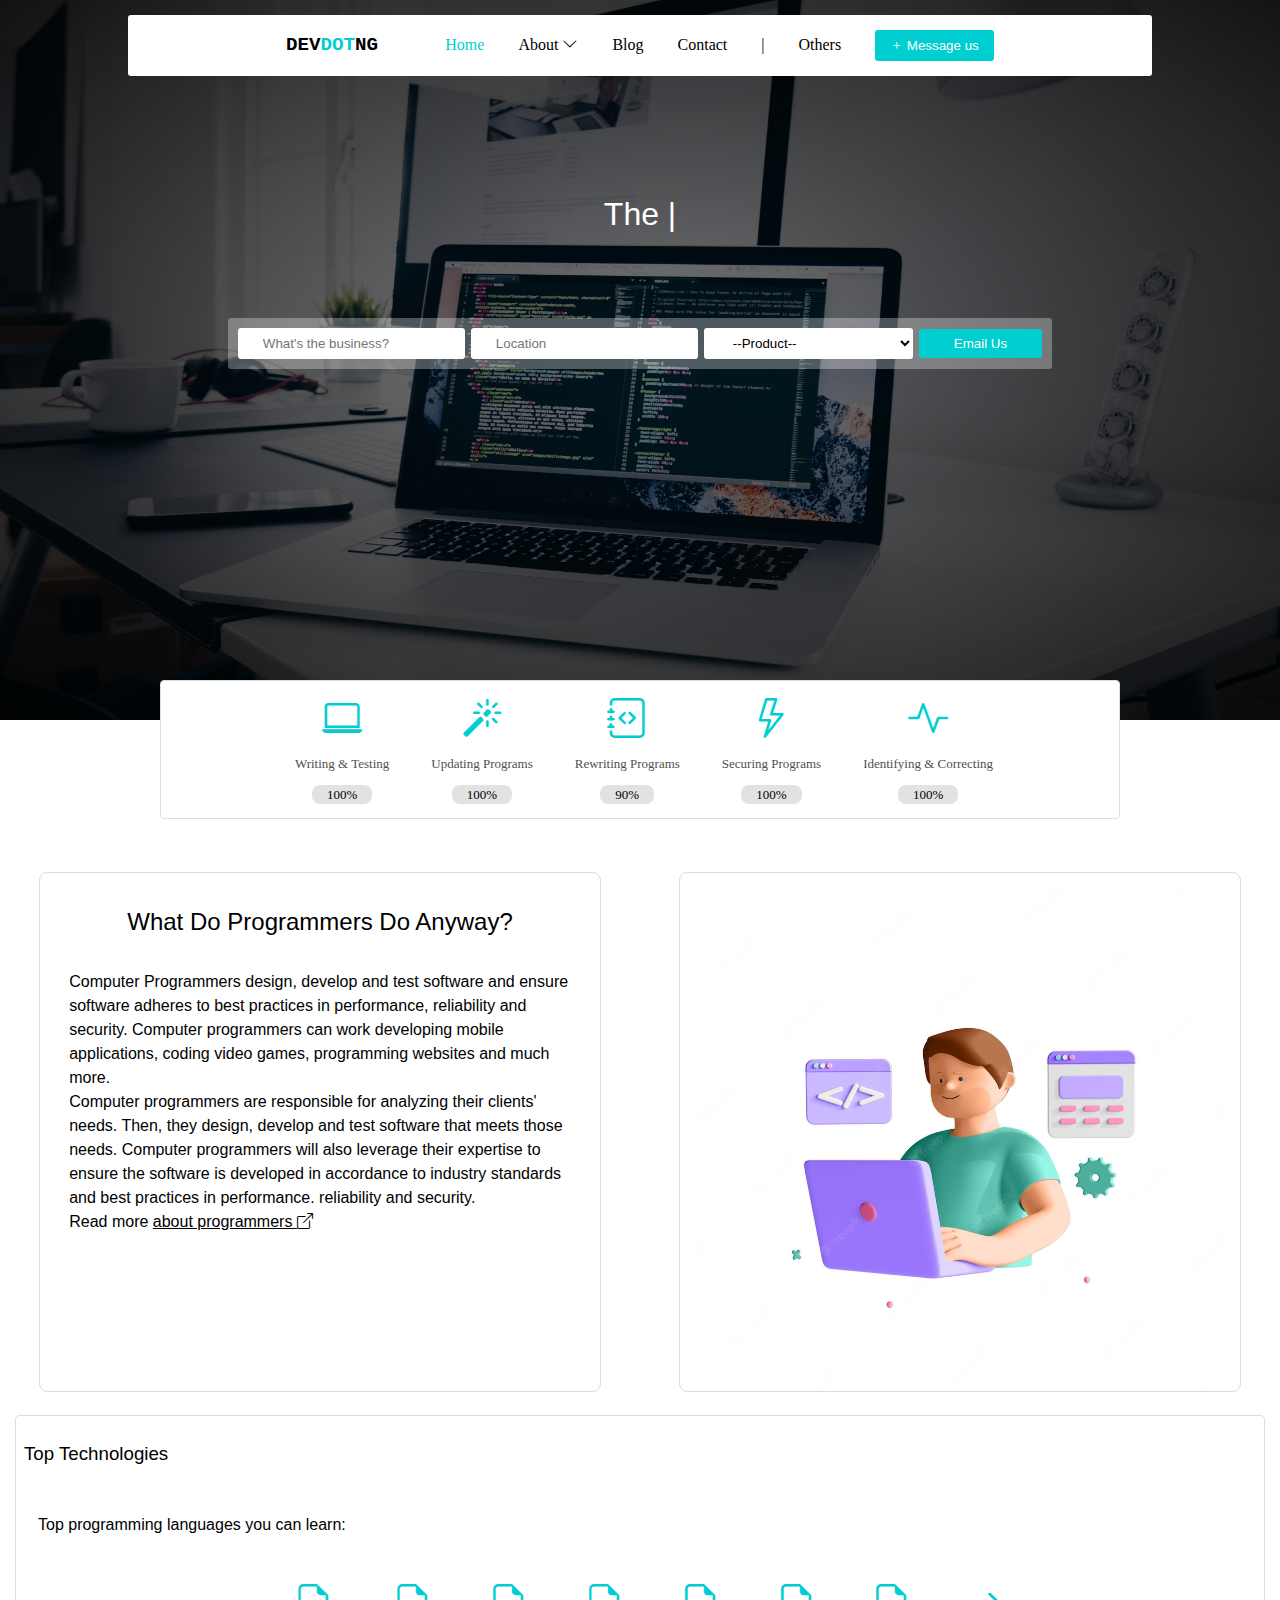
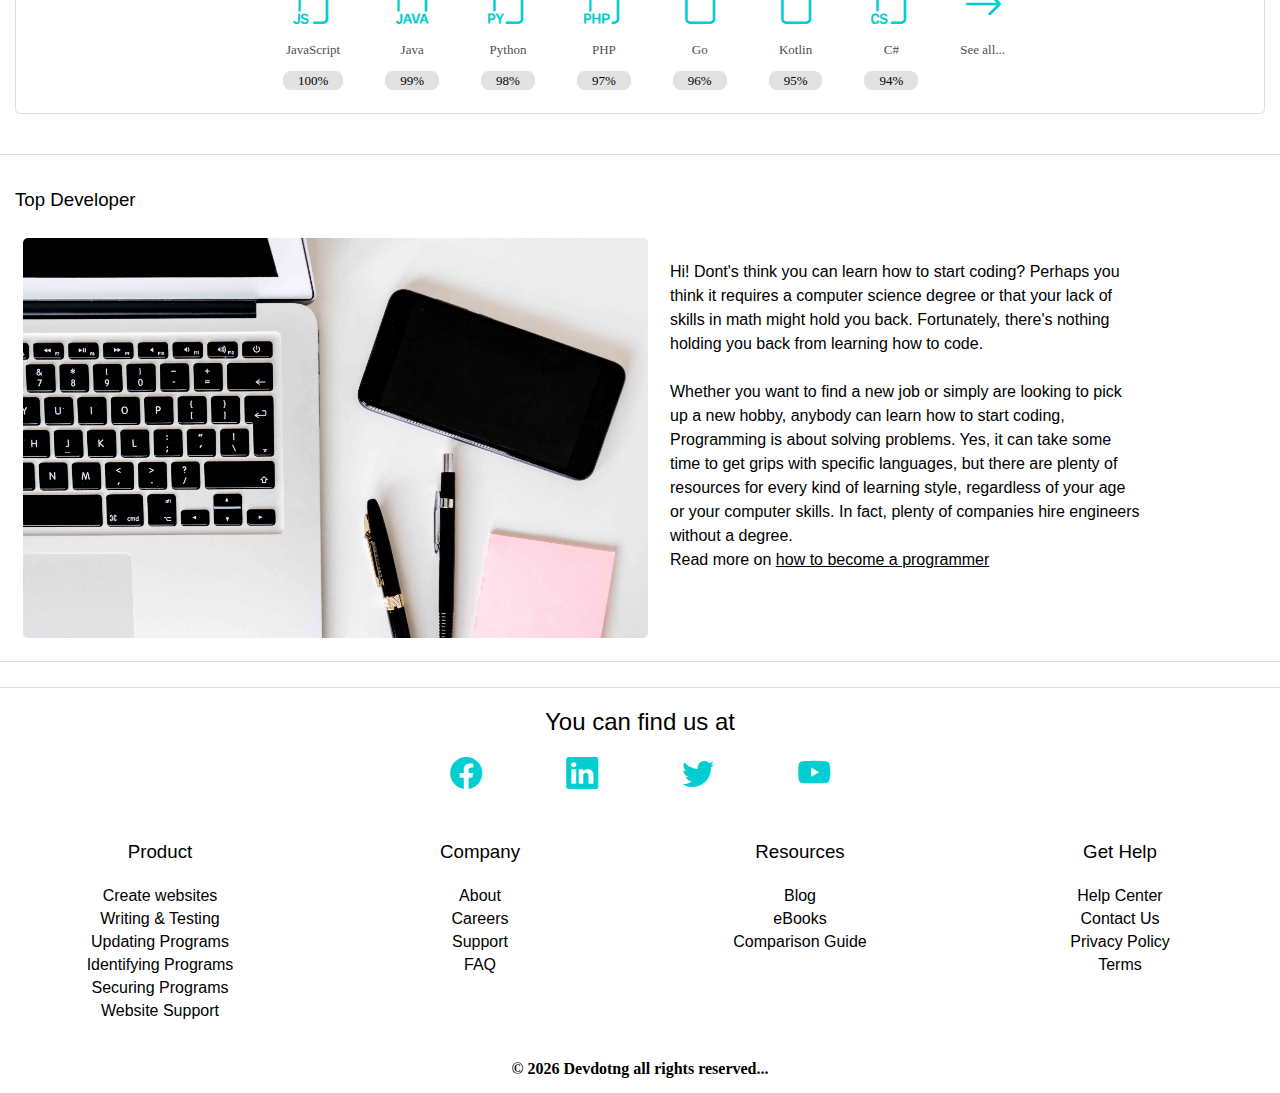
<file: index.html>
<!DOCTYPE html>
<html lang="en">
<head>
    <meta charset='utf-8'>
    <meta http-equiv='X-UA-Compatible' content='IE=edge'>
    <title>Devdotng | Home</title>
    <meta name='viewport' content='width=device-width, initial-scale=1'>
    <meta name="keywords" content="devdotng, nigera, ng, programmer, programing, developer, coding, website, app, building, Gboko, Benue, Nigerian, software, internet"/>
    <meta name="description" content="Devdotng, A Nigerian software developers team. 'The IT World' We build softwares and help organizations/individuals have solid knowledge on tech."/>
    <link rel='stylesheet' type='text/css' href='./theme/bootstrap-icon/bootstrap-icons.css'>
    <link rel='stylesheet' type='text/css' media='screen' href='./theme/css/layout.css'>
    <link rel="icon" type="image/jpg" href="./imgs/3d-pro-with-lap.jpg"/>
</head>
<body>
    
    <header class="home">
        <div class="cover"></div>
        <nav class="top-nav" id="top_nav">
            <ul>
                <li class="top-links top-name">
                    <svg height="15" width="120">
                        <text x="0" y="15" fill="#000000" font-weight="bold">
                            DEV<tspan fill="#00CED1">DOT</tspan>NG
                        </text>
                    </svg>
                </li>
                <li class="top-links home-link"><a href="./">Home</a></li>
                <li class="top-links hide-me-on-mobile drop-down">
                    <a href="./about.html" onclick="return false">
                        About <i class="bi bi-chevron-down"></i>
                    </a>
                    <span class="drop-down-content">
                        <a href="./about.html">About Us</a>
                        <a href="./about.html">About development</a>
                        <a href="./unavailable.html">About service</a>
                    </span> 
                </li>
                <li class="top-links"><a href="./blog.html">Blog</a></li>
                <li class="top-links hide-me-on-mobile"><a href="./contact.html">Contact</a></li>
                <li class="top-links">|</li>
                <li class="top-links"><a href="./others.html">Others</a></li>
                <li class="top-links msg-us"><button onclick="alert(`Sorry sevice unavailable.`);"> <i class="bi bi-plus"></i> Message us</button></li>
            </ul>
        </nav>

        <div class="tip">
            <h1><span id="document_heading"></span><span id="caret" class="dynamic_caret">|</span></h1>
            <p id="tiping_text">We are ready, for support.</p>
        </div>

        <div class="quick-contact">
            <form method="post" action="./" onsubmit="emailUs(); return false;">
                <input type="text" placeholder="What's the business?"/>
                <input type="text" placeholder="Location"/>
                <select name="categoriy">
                    <option>--Product--</option>
                    <option value="Writing & Testing">Writing & Testing</option>
                    <option value="Updating Programs">Updating Programs</option>
                    <option value="Rewriting Programs">Rewriting Programs</option>
                    <option value="Securing Programs">Securing Programs</option>
                    <option value="Identifying & Correcting">Identifying & Correcting</option>
                    <option value="Website Support">Website Support</option>
                    <option value="learn to code">Learn to code</option>
                    <option value="Others">Others</option>
                </select>
                <input type="submit" value="Email Us">
            </form>
        </div>

        
    </header>
    
    <main class="main-content">

        <div class="progress">
    
            <div class="box">
                <div>
                    <i class="bi bi-laptop"></i>
                </div>
                <p>Writing & Testing</p>
                <div> <span class="iden">100%</span></div>
            </div>
    
            <div class="box">
                <div>
                    <i class="bi bi-magic"></i>
                </div>
                <p>Updating Programs</p>
                <div> <span class="iden">100%</span></div>
            </div>

            <div class="box">
                <div>
                    <i class="bi bi-journal-code"></i>
                </div>
                <p>Rewriting Programs</p>
                <div> <span class="iden">90%</span></div>
            </div>

            <div class="box">
                <div>
                    <i class="bi bi-lightning"></i>
                </div>
                <p>Securing Programs</p>
                <div> <span class="iden">100%</span></div>
            </div>

            <div class="box">
                <div>
                    <i class="bi bi-activity"></i>
                </div>
                <p>Identifying & Correcting</p>
                <div> <span class="iden">100%</span></div>
            </div>
    
        </div>
        
        <br><br><br><br><br><br><br><br>

        <div class="simple-section">
            <div class="left">
                <div class="box">
                    <h2>What Do Programmers Do Anyway?</h2>
                    <p style="text-align: left;" class="how-we-work">
                        Computer Programmers design, develop and test software and
                        ensure software adheres to best practices in performance,
                        reliability and security. Computer programmers can work developing
                        mobile applications, coding video games, programming websites and much more.
                        <br>
                        Computer programmers are responsible for analyzing their clients' needs.
                        Then, they design, develop and test software that meets those needs.
                        Computer programmers will also leverage their expertise to ensure the software
                        is developed in accordance to industry standards and best practices in
                        performance. reliability and security.

                        <br>
                        Read more
                        <a href="./about.html" style="text-decoration: underline;">
                            about programmers 
                            <i class="bi bi-box-arrow-up-right"></i>
                        </a>
                        <br>
                        
                    </p>
                </div>
            </div>
            <div class="right">
                <div class="box">
                    <img src="./imgs/3d-pro-with-lap.jpg" alt="Programmer's image" width="200" height="200"/>
                </div>
            </div>
        </div>

    </main>

    <section class="block-section">
        <div class="block-box">
            <div>
                <h3>Top Technologies</h3>
                <p class="paragraph" style="width:100% !important;">
                    Top programming languages you can learn:
                </p>
            </div>

            <div class="progress_area">
                
                <div class="box">
                    <div>
                        <i class="bi bi-filetype-js"></i>
                    </div>
                    <p>JavaScript</p>
                    <div> <span class="iden">100%</span></div>
                </div>

                <div class="box">
                    <div>
                        <i class="bi bi-filetype-java"></i>
                    </div>
                    <p>Java</p>
                    <div> <span class="iden">99%</span></div>
                </div>
        
                <div class="box">
                    <div>
                        <i class="bi bi-filetype-py"></i>
                    </div>
                    <p>Python</p>
                    <div> <span class="iden">98%</span></div>
                </div>

                <div class="box">
                    <div>
                        <i class="bi bi-filetype-php"></i>
                    </div>
                    <p>PHP</p>
                    <div> <span class="iden">97%</span></div>
                </div>
    
                <div class="box">
                    <div>
                        <i class="bi bi-file-earmark"></i>
                    </div>
                    <p>Go</p>
                    <div> <span class="iden">96%</span></div>
                </div>
    
                <div class="box">
                    <div>
                        <i class="bi bi-file-earmark"></i>
                    </div>
                    <p>Kotlin</p>
                    <div> <span class="iden">95%</span></div>
                </div>

                <div class="box">
                    <div>
                        <i class="bi bi-filetype-cs"></i>
                    </div>
                    <p>C#</p>
                    <div> <span class="iden">94%</span></div>
                </div>

                <div class="box">
                    <a href="./unavailable.html">
                        <div>
                            <i class="bi bi-arrow-right"></i>
                        </div>
                        <p>See all...</p>
                        <br>
                    </a>
                </div>
        
            </div>

        </div>
    </section>
    
    <section class="full-block-section">
        <h3>Top Developer</h3>

        <div class="images-block">

            <div class="images-box">
                <img src="./imgs/lap.jpg" alt="image" width="300" height="200"/>
            </div>

            <p class="paragraph">
                Hi! Dont's think you can learn how to start coding?
                Perhaps you think it requires a  computer science degree or that your lack
                of skills in math might hold you back. Fortunately, there's nothing holding you back
                from learning how to code.
                <br>
                <br>
                Whether you want to find a new job or simply are looking to pick up a new hobby,
                anybody can learn how to start coding,
                <br>
                Programming is about solving problems. Yes, it can take some time to
                get grips with specific languages, but there are plenty of resources for every
                kind of learning style, regardless of your age or your computer skills.
                In fact, plenty of companies hire engineers without a degree.<br>
                Read more on 
                <a href="./about.html" style="text-decoration:underline;">how to become a programmer</a>
            </p>
        </div>

    </section>

    <footer class="document-footer">
        <div class="social-links">
            <h2>You can find us at</h2>
            <div>
                <a href="https://www.facebook.com/devdotng" title="facebook"><i class="bi bi-facebook"></i></a>
                <a href="https://www.linkedin.com/in/devdotng" title="linkedin"><i class="bi bi-linkedin"></i></a>
                <a href="https://www.twitter.com/devdotng" title="twitter"><i class="bi bi-twitter"></i></a>
                <a href="https://www.youtube.com/devdotng" title="youtube"><i class="bi bi-youtube"></i></a>
            </div>
        </div>

        <div class="links-section">

            <div class="footer-links">
                <ul>
                    <li><h3>Product</h3></li>
                    <li><a href="./unavailable.html">Create websites</a></li>
                    <li><a href="./unavailable.html">Writing & Testing</a></li>
                    <li><a href="./unavailable.html">Updating Programs</a></li>
                    <li><a href="./unavailable.html">Identifying Programs</a></li>
                    <li><a href="./unavailable.html">Securing Programs</a></li>
                    <li><a href="./unavailable.html">Website Support</a></li>
                </ul>
            </div>
            <div class="footer-links">
                <ul>
                    <li><h3>Company</h3></li>
                    <li><a href="./about.html">About</a></li>
                    <li><a href="./unavailable.html">Careers</a></li>
                    <li><a href="./help.html">Support</a></li>
                    <li><a href="./unavailable.html">FAQ</a></li>
                </ul>
            </div>
            <div class="footer-links">
                <ul>
                    <li><h3>Resources</h3></li>
                    <li><a href="./blog.html">Blog</a></li>
                    <li><a href="./unavailable.html">eBooks</a></li>
                    <li><a href="./unavailable.html">Comparison Guide</a></li>
                </ul>
            </div>
            <div class="footer-links">
                <ul>
                    <li><h3>Get Help</h3></li>
                    <li><a href="./help.html">Help Center</a></li>
                    <li><a href="./contact.html">Contact Us</a></li>
                    <li><a href="./unavailable.html">Privacy Policy</a></li>
                    <li><a href="./unavailable.html">Terms</a></li>
                </ul>
            </div>
        </div>

        <div class="copyright">
            <b> &copy; <span id="copyright_date"></span> Devdotng all rights reserved...</b>
        </div>
    </footer>

    <script>
        function copyright() {
            let copyright_date_element = document.getElementById("copyright_date");
            let current_year = new Date().getFullYear();
            copyright_date_element.innerText = current_year;
        }
        copyright();
    </script>
    <script src='./theme/js/main.js'></script>
</body>
</html>
</file>
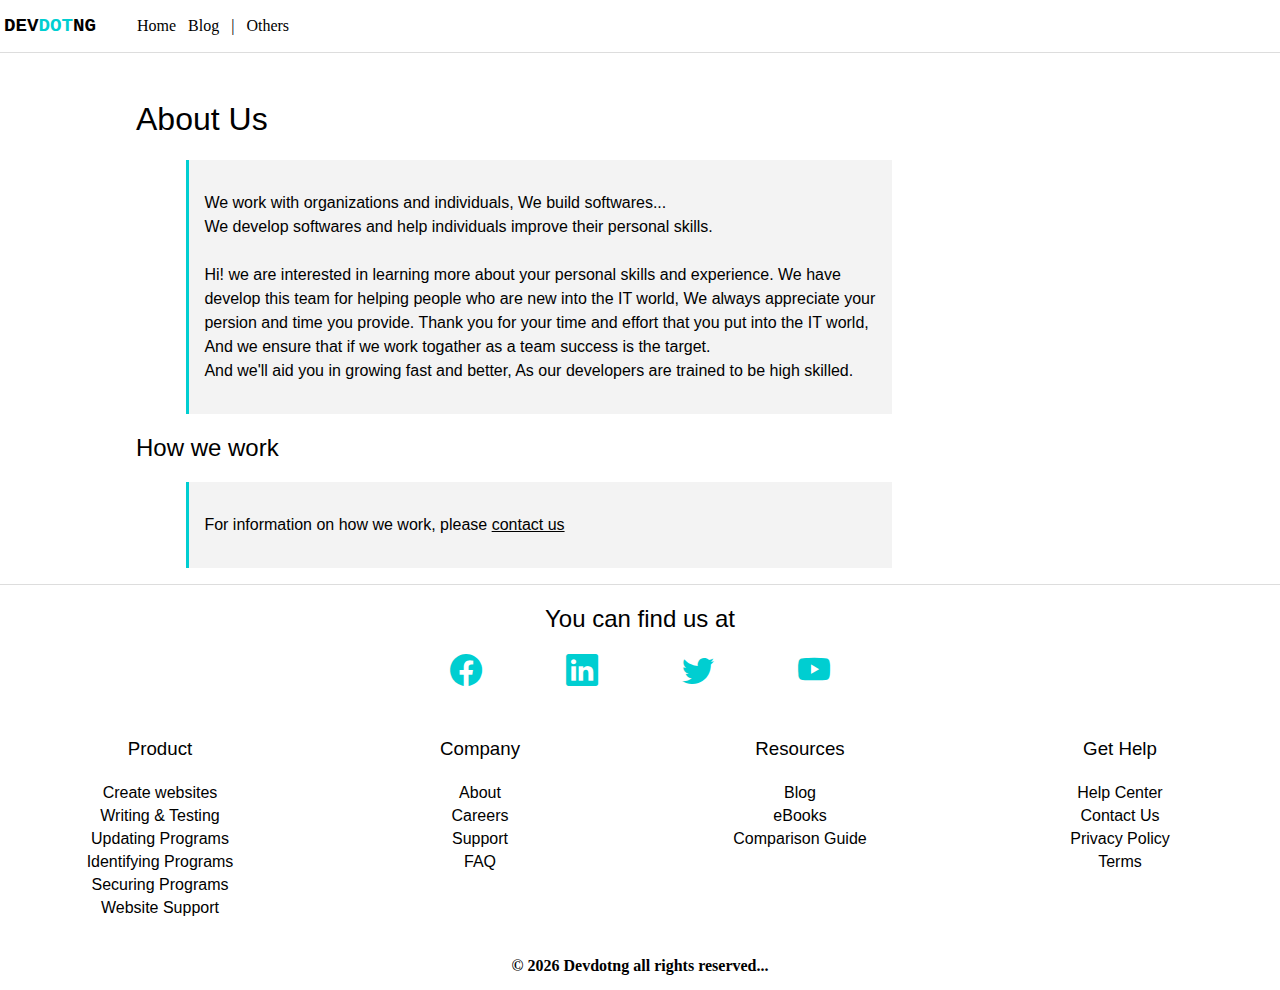
<file: about.html>
<!DOCTYPE html>
<html lang="en">
<head>
    <meta charset='utf-8'>
    <meta http-equiv='X-UA-Compatible' content='IE=edge'>
    <title>Devdotng | About Us</title>
    <meta name='viewport' content='width=device-width, initial-scale=1'>
    <meta name="keywords" content="Devdotng, work, website, nigerian, nigeria, programmer, coding"/>
    <meta name="description" content="Devdotng is a developers team founded by Moses Henen and is located in Gboko Benue State Nigeria"/>
    <link rel='stylesheet' type='text/css' href='./theme/bootstrap-icon/bootstrap-icons.css'>
    <link rel='stylesheet' type='text/css' media='screen' href='./theme/css/layout.css'>
    <link rel="icon" type="image/jpg" href="./imgs/3d-pro-with-lap.jpg"/>
</head>
<body>
    
    <header class="ex-home">
        <nav class="ex-top-nav" id="top_nav">
            <ul>
                <li class="top-links top-name">
                    <svg height="15" width="120">
                        <text x="0" y="15" fill="#000000" font-weight="bold">
                            DEV<tspan fill="#00CED1">DOT</tspan>NG
                        </text>
                    </svg>
                </li>
                <li class="top-links home-link"><a href="./">Home</a></li>
                <li class="top-links"><a href="blog.html">Blog</a></li>
                <li class="top-links">|</li>
                <li class="top-links"><a href="others.html">Others</a></li>
            </ul>
        </nav>
    </header>
    
    <main class="main-content half-block-on-large-screen" style="padding:8px;">
        <br><br><br><br>
        <h1>About Us</h1>
        <div class="block-section text-container">
            <p class="big-text">
                We work with organizations and individuals,
                We build softwares...<br>
                We develop softwares and help individuals
                improve their personal skills.<br>
                <br>
                Hi! we are interested
                in learning more about your personal skills and experience.
                We have develop this team for helping people who are new into the IT world,
                We always appreciate your
                persion and time you provide. Thank you for your time and effort
                that you put into the IT world,
                And we ensure that if we work togather as a team
                success is the target.<br>
                And we'll aid you in growing fast and better,
                As our developers are trained to be high skilled.
            </p>
        </div>
        <h2>How we work</h2>
        <div class="block-section text-container">
            <p class="big-text">
                For information on how we work, please 
                <a href="./contact.html" style="text-decoration:underline;">contact us</a>
            </p>
        </div>

    </main>

    <footer class="document-footer">
        <div class="social-links">
            <h2>You can find us at</h2>
            <div>
                <a href="https://www.facebook.com/devdotng" title="facebook"><i class="bi bi-facebook"></i></a>
                <a href="https://www.linkedin.com/in/devdotng" title="linkedin"><i class="bi bi-linkedin"></i></a>
                <a href="https://www.twitter.com/devdotng" title="twitter"><i class="bi bi-twitter"></i></a>
                <a href="https://www.youtube.com/devdotng" title="youtube"><i class="bi bi-youtube"></i></a>
            </div>
        </div>

        <div class="links-section">

            <div class="footer-links">
                <ul>
                    <li><h3>Product</h3></li>
                    <li><a href="./unavailable.html">Create websites</a></li>
                    <li><a href="./unavailable.html">Writing & Testing</a></li>
                    <li><a href="./unavailable.html">Updating Programs</a></li>
                    <li><a href="./unavailable.html">Identifying Programs</a></li>
                    <li><a href="./unavailable.html">Securing Programs</a></li>
                    <li><a href="./unavailable.html">Website Support</a></li>
                </ul>
            </div>
            <div class="footer-links">
                <ul>
                    <li><h3>Company</h3></li>
                    <li><a href="./about.html">About</a></li>
                    <li><a href="./unavailable.html">Careers</a></li>
                    <li><a href="./unavailable.html">Support</a></li>
                    <li><a href="./unavailable.html">FAQ</a></li>
                </ul>
            </div>
            <div class="footer-links">
                <ul>
                    <li><h3>Resources</h3></li>
                    <li><a href="./blog.html">Blog</a></li>
                    <li><a href="./unavailable.html">eBooks</a></li>
                    <li><a href="./unavailable.html">Comparison Guide</a></li>
                </ul>
            </div>
            <div class="footer-links">
                <ul>
                    <li><h3>Get Help</h3></li>
                    <li><a href="./help.html">Help Center</a></li>
                    <li><a href="./contact.html">Contact Us</a></li>
                    <li><a href="./unavailable.html">Privacy Policy</a></li>
                    <li><a href="./unavailable.html">Terms</a></li>
                </ul>
            </div>
        </div>

        <div class="copyright">
            <b> &copy; <span id="copyright_date"></span> Devdotng all rights reserved...</b>
        </div>
    </footer>

    <script>
        function copyright() {
            let copyright_date_element = document.getElementById("copyright_date");
            let current_year = new Date().getFullYear();
            copyright_date_element.innerText = current_year;
        }
        copyright();
    </script>
</body>
</html>
</file>
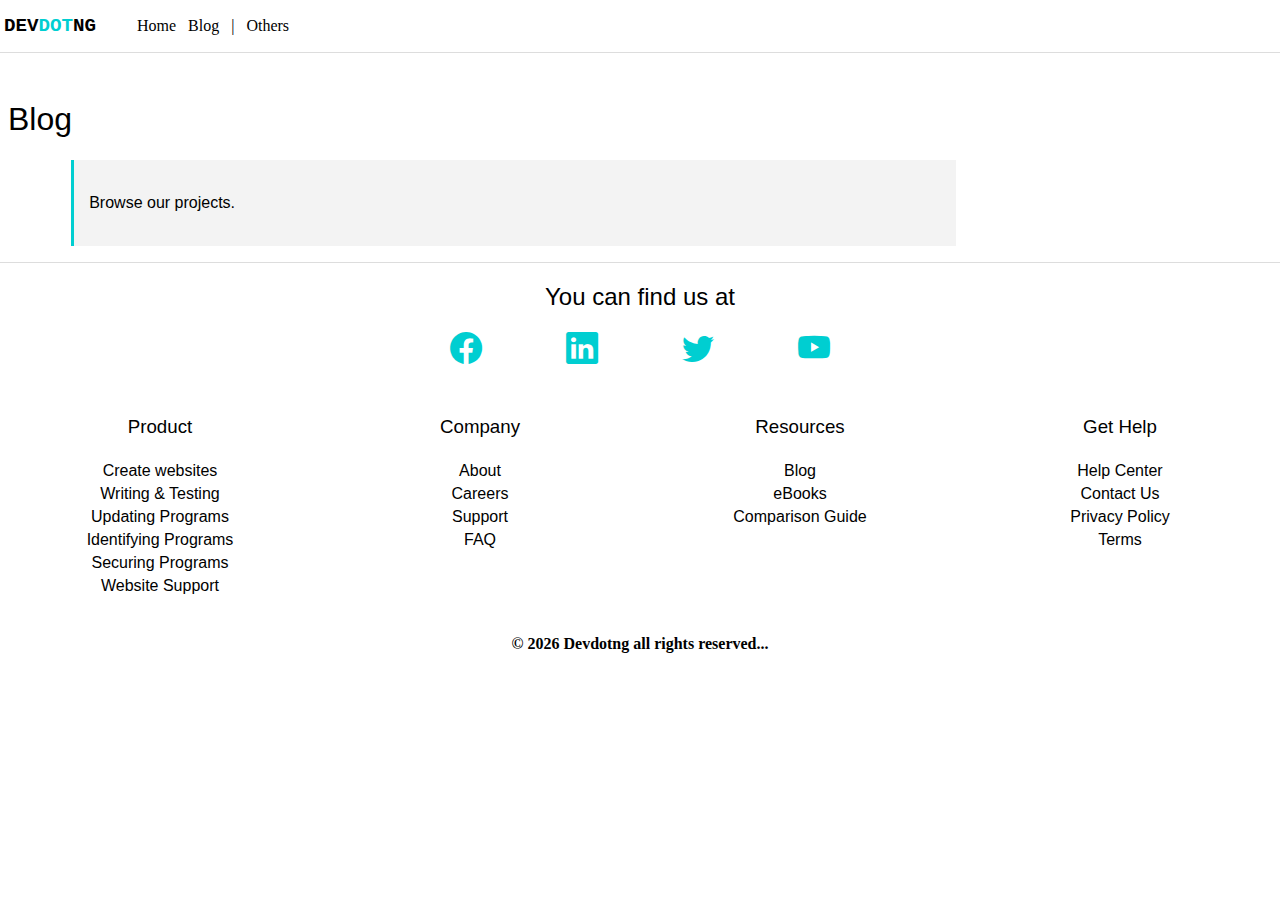
<file: blog.html>
<!DOCTYPE html>
<html lang="en">
<head>
    <meta charset='utf-8'>
    <meta http-equiv='X-UA-Compatible' content='IE=edge'>
    <title>Devdotng | Blog</title>
    <meta name='viewport' content='width=device-width, initial-scale=1'>
    <meta name="keywords" content="Devdotng, blog, content, work, website"/>
    <meta name="description" content="Browse devdotng blog to view our works, projects and more..."/>
    <link rel='stylesheet' type='text/css' href='./theme/bootstrap-icon/bootstrap-icons.css'>
    <link rel='stylesheet' type='text/css' media='screen' href='./theme/css/layout.css'>
    <link rel="icon" type="image/jpg" href="./imgs/3d-pro-with-lap.jpg"/>
</head>
<body>
    
    <header class="ex-home">
        <nav class="ex-top-nav" id="top_nav">
            <ul>
                <li class="top-links top-name">
                    <svg height="15" width="120">
                        <text x="0" y="15" fill="#000000" font-weight="bold">
                            DEV<tspan fill="#00CED1">DOT</tspan>NG
                        </text>
                    </svg>
                </li>
                <li class="top-links home-link"><a href="./">Home</a></li>
                <li class="top-links"><a href="blog.html">Blog</a></li>
                <li class="top-links">|</li>
                <li class="top-links"><a href="others.html">Others</a></li>
            </ul>
        </nav>
    </header>
    
    <main class="main-content" style="padding:8px;">
        <br><br><br><br>
        <h1>Blog</h1>
        <div class="block-section text-container">
            <p class="big-text">
                Browse our projects.
            </p>
        </div>
        <div class="gallery">

            <!--<div class="frame">
                <a href="./data/devdotng.png" title="View/Download Image" target="_blank">
                    <img src="./data/devdotng.png" alt="Image" width="300"/>
                </a>
                <p>
                    This websites
                </p>
            </div>-->

        </div>

    </main>

    <footer class="document-footer">
        <div class="social-links">
            <h2>You can find us at</h2>
            <div>
                <a href="https://www.facebook.com/devdotng" title="facebook"><i class="bi bi-facebook"></i></a>
                <a href="https://www.linkedin.com/in/devdotng" title="linkedin"><i class="bi bi-linkedin"></i></a>
                <a href="https://www.twitter.com/devdotng" title="twitter"><i class="bi bi-twitter"></i></a>
                <a href="https://www.youtube.com/devdotng" title="youtube"><i class="bi bi-youtube"></i></a>
            </div>
        </div>

        <div class="links-section">

            <div class="footer-links">
                <ul>
                    <li><h3>Product</h3></li>
                    <li><a href="./unavailable.html">Create websites</a></li>
                    <li><a href="./unavailable.html">Writing & Testing</a></li>
                    <li><a href="./unavailable.html">Updating Programs</a></li>
                    <li><a href="./unavailable.html">Identifying Programs</a></li>
                    <li><a href="./unavailable.html">Securing Programs</a></li>
                    <li><a href="./unavailable.html">Website Support</a></li>
                </ul>
            </div>
            <div class="footer-links">
                <ul>
                    <li><h3>Company</h3></li>
                    <li><a href="./about.html">About</a></li>
                    <li><a href="./unavailable.html">Careers</a></li>
                    <li><a href="./unavailable.html">Support</a></li>
                    <li><a href="./unavailable.html">FAQ</a></li>
                </ul>
            </div>
            <div class="footer-links">
                <ul>
                    <li><h3>Resources</h3></li>
                    <li><a href="./blog.html">Blog</a></li>
                    <li><a href="./unavailable.html">eBooks</a></li>
                    <li><a href="./unavailable.html">Comparison Guide</a></li>
                </ul>
            </div>
            <div class="footer-links">
                <ul>
                    <li><h3>Get Help</h3></li>
                    <li><a href="./help.html">Help Center</a></li>
                    <li><a href="./contact.html">Contact Us</a></li>
                    <li><a href="./unavailable.html">Privacy Policy</a></li>
                    <li><a href="./unavailable.html">Terms</a></li>
                </ul>
            </div>
        </div>

        <div class="copyright">
            <b> &copy; <span id="copyright_date"></span> Devdotng all rights reserved...</b>
        </div>
    </footer>

    <script>
        function copyright() {
            let copyright_date_element = document.getElementById("copyright_date");
            let current_year = new Date().getFullYear();
            copyright_date_element.innerText = current_year;
        }
        copyright();
    </script>
</body>
</html>
</file>
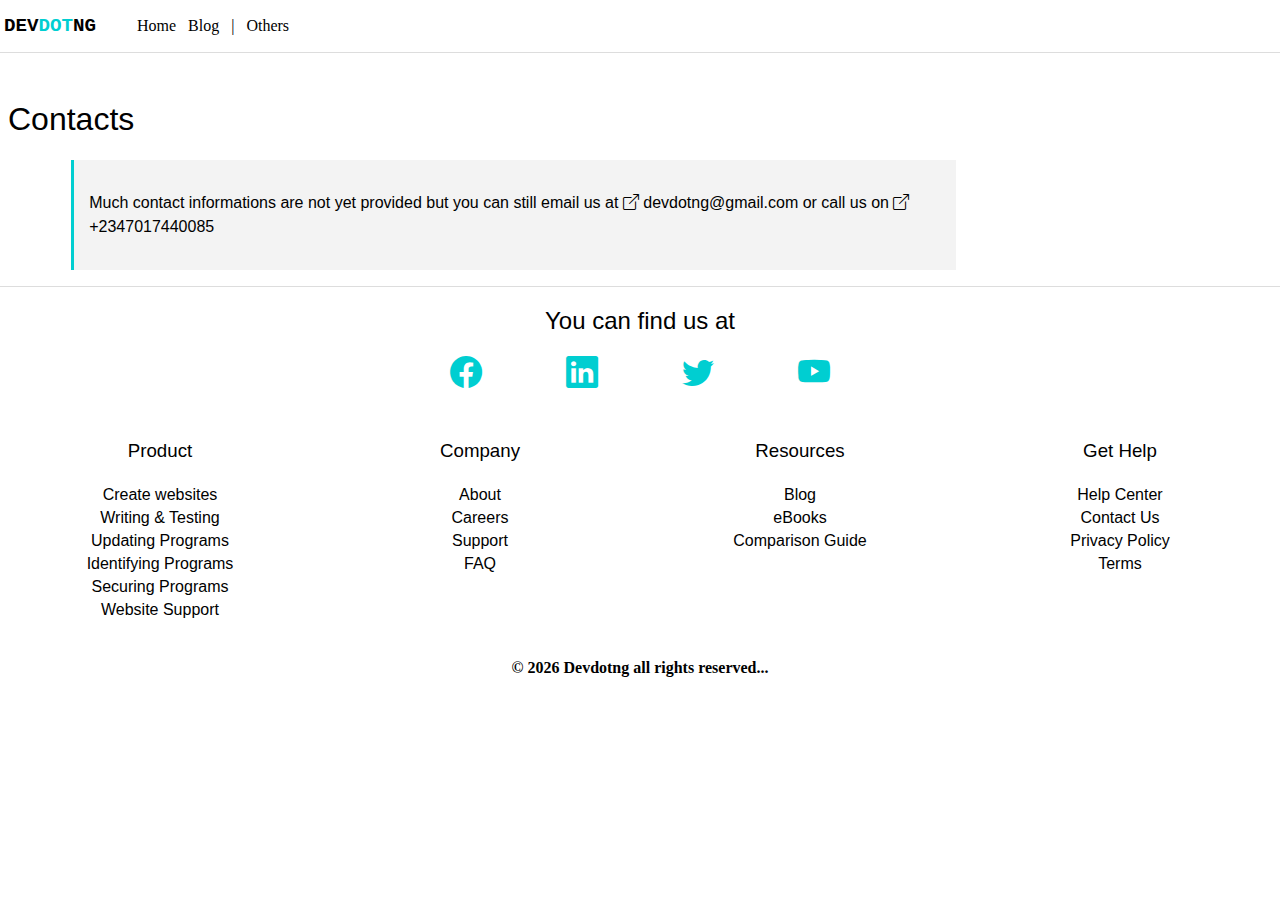
<file: contact.html>
<!DOCTYPE html>
<html lang="en">
<head>
    <meta charset='utf-8'>
    <meta http-equiv='X-UA-Compatible' content='IE=edge'>
    <title>Devdotng | Contact Us</title>
    <meta name='viewport' content='width=device-width, initial-scale=1'>
    <meta name="keywords" content="Devdotng, about, contact, work, website"/>
    <meta name="description" content="Contact devdotng developers."/>
    <link rel='stylesheet' type='text/css' href='./theme/bootstrap-icon/bootstrap-icons.css'>
    <link rel='stylesheet' type='text/css' media='screen' href='./theme/css/layout.css'>
    <link rel="icon" type="image/jpg" href="./imgs/3d-pro-with-lap.jpg"/>
</head>
<body>
    
    <header class="ex-home">
        <nav class="ex-top-nav" id="top_nav">
            <ul>
                <li class="top-links top-name">
                    <svg height="15" width="120">
                        <text x="0" y="15" fill="#000000" font-weight="bold">
                            DEV<tspan fill="#00CED1">DOT</tspan>NG
                        </text>
                    </svg>
                </li>
                <li class="top-links home-link"><a href="./">Home</a></li>
                <li class="top-links"><a href="blog.html">Blog</a></li>
                <li class="top-links">|</li>
                <li class="top-links"><a href="others.html">Others</a></li>
            </ul>
        </nav>
    </header>
    
    <main class="main-content" style="padding:8px;">
        <br><br><br><br>
        <h1>Contacts</h1>
        <div class="block-section text-container">
            <p class="big-text">
                Much contact informations are not yet provided but you can still
                email us at 
                <strong>
                    <i class="bi bi-box-arrow-up-right"></i>
                    <a href="mailto:devdotng@gmail.com">devdotng@gmail.com</a>
                </strong> 
                or call us on 
                <strong>
                    <i class="bi bi-box-arrow-up-right"></i>
                    <a href="tel:+2347017440085">
                        +2347017440085
                    </a>
                </strong> 
            </p>
        </div>

    </main>

    <footer class="document-footer">
        <div class="social-links">
            <h2>You can find us at</h2>
            <div>
                <a href="https://www.facebook.com/devdotng" title="facebook"><i class="bi bi-facebook"></i></a>
                <a href="https://www.linkedin.com/in/devdotng" title="linkedin"><i class="bi bi-linkedin"></i></a>
                <a href="https://www.twitter.com/devdotng" title="twitter"><i class="bi bi-twitter"></i></a>
                <a href="https://www.youtube.com/devdotng" title="youtube"><i class="bi bi-youtube"></i></a>
            </div>
        </div>

        <div class="links-section">

            <div class="footer-links">
                <ul>
                    <li><h3>Product</h3></li>
                    <li><a href="./unavailable.html">Create websites</a></li>
                    <li><a href="./unavailable.html">Writing & Testing</a></li>
                    <li><a href="./unavailable.html">Updating Programs</a></li>
                    <li><a href="./unavailable.html">Identifying Programs</a></li>
                    <li><a href="./unavailable.html">Securing Programs</a></li>
                    <li><a href="./unavailable.html">Website Support</a></li>
                </ul>
            </div>
            <div class="footer-links">
                <ul>
                    <li><h3>Company</h3></li>
                    <li><a href="./about.html">About</a></li>
                    <li><a href="./unavailable.html">Careers</a></li>
                    <li><a href="./unavailable.html">Support</a></li>
                    <li><a href="./unavailable.html">FAQ</a></li>
                </ul>
            </div>
            <div class="footer-links">
                <ul>
                    <li><h3>Resources</h3></li>
                    <li><a href="./blog.html">Blog</a></li>
                    <li><a href="./unavailable.html">eBooks</a></li>
                    <li><a href="./unavailable.html">Comparison Guide</a></li>
                </ul>
            </div>
            <div class="footer-links">
                <ul>
                    <li><h3>Get Help</h3></li>
                    <li><a href="./help.html">Help Center</a></li>
                    <li><a href="./contact.html">Contact Us</a></li>
                    <li><a href="./unavailable.html">Privacy Policy</a></li>
                    <li><a href="./unavailable.html">Terms</a></li>
                </ul>
            </div>
        </div>

        <div class="copyright">
            <b> &copy; <span id="copyright_date"></span> Devdotng all rights reserved...</b>
        </div>
    </footer>

    <script>
        function copyright() {
            let copyright_date_element = document.getElementById("copyright_date");
            let current_year = new Date().getFullYear();
            copyright_date_element.innerText = current_year;
        }
        copyright();
    </script>
</body>
</html>
</file>
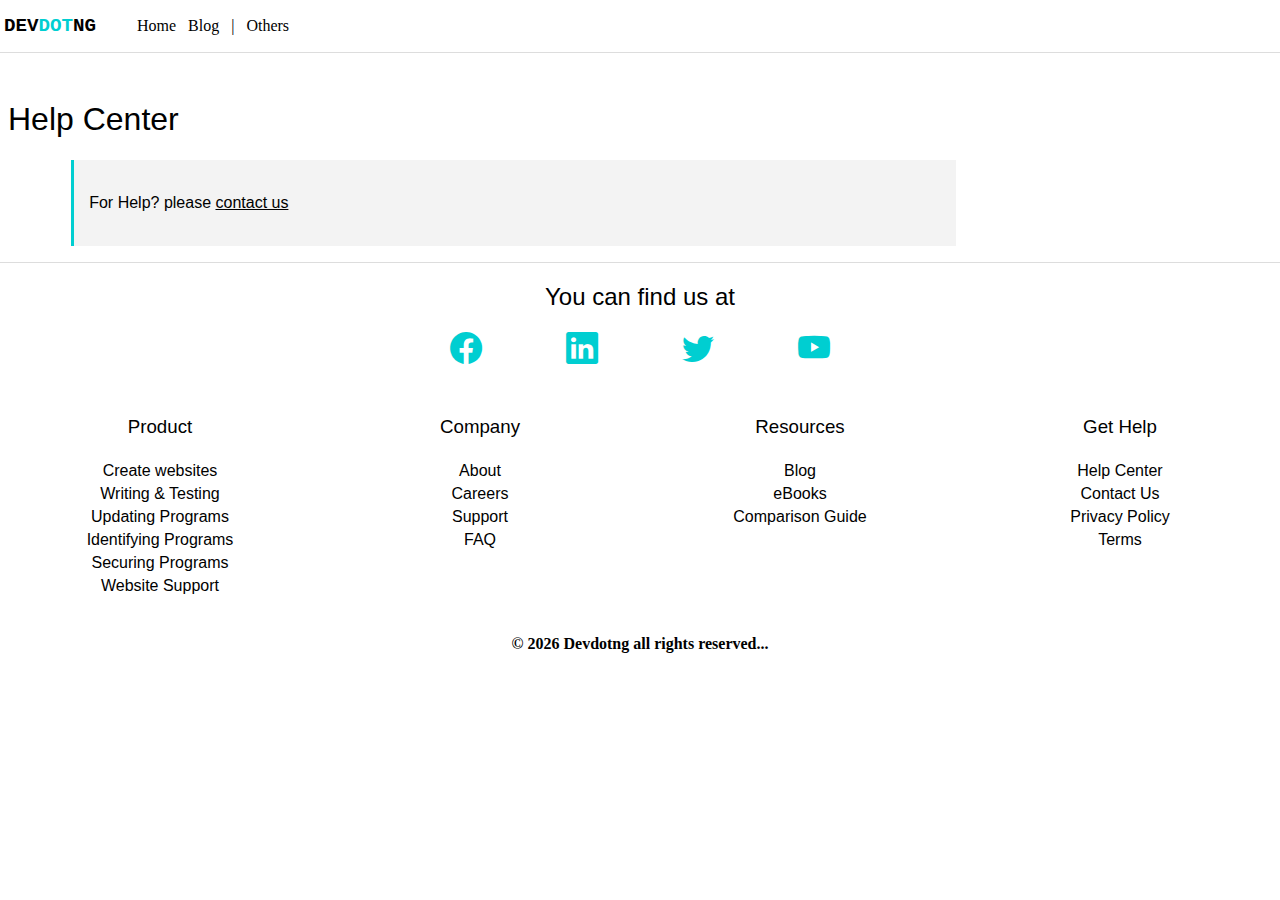
<file: help.html>
<!DOCTYPE html>
<html lang="en">
<head>
    <meta charset='utf-8'>
    <meta http-equiv='X-UA-Compatible' content='IE=edge'>
    <title>Devdotng | Help</title>
    <meta name='viewport' content='width=device-width, initial-scale=1'>
    <meta name="keywords" content="Devdotng, help, developer, programmer, work, website"/>
    <meta name="description" content="Need Help from Devdotng developers?"/>
    <link rel='stylesheet' type='text/css' href='./theme/bootstrap-icon/bootstrap-icons.css'>
    <link rel='stylesheet' type='text/css' media='screen' href='./theme/css/layout.css'>
    <link rel="icon" type="image/jpg" href="./imgs/3d-pro-with-lap.jpg"/>
</head>
<body>
    
    <header class="ex-home">
        <nav class="ex-top-nav" id="top_nav">
            <ul>
                <li class="top-links top-name">
                    <svg height="15" width="120">
                        <text x="0" y="15" fill="#000000" font-weight="bold">
                            DEV<tspan fill="#00CED1">DOT</tspan>NG
                        </text>
                    </svg>
                </li>
                <li class="top-links home-link"><a href="./">Home</a></li>
                <li class="top-links"><a href="blog.html">Blog</a></li>
                <li class="top-links">|</li>
                <li class="top-links"><a href="others.html">Others</a></li>
            </ul>
        </nav>
    </header>
    
    <main class="main-content" style="padding:8px;">
        <br><br><br><br>
        <h1>Help Center</h1>
        <div class="block-section text-container">
            <p class="big-text">
                For Help? please 
                <a href="./contact.html" style="text-decoration:underline;">contact us</a>
            </p>
        </div>

    </main>

    <footer class="document-footer">
        <div class="social-links">
            <h2>You can find us at</h2>
            <div>
                <a href="https://www.facebook.com/devdotng" title="facebook"><i class="bi bi-facebook"></i></a>
                <a href="https://www.linkedin.com/in/devdotng" title="linkedin"><i class="bi bi-linkedin"></i></a>
                <a href="https://www.twitter.com/devdotng" title="twitter"><i class="bi bi-twitter"></i></a>
                <a href="https://www.youtube.com/devdotng" title="youtube"><i class="bi bi-youtube"></i></a>
            </div>
        </div>

        <div class="links-section">

            <div class="footer-links">
                <ul>
                    <li><h3>Product</h3></li>
                    <li><a href="./unavailable.html">Create websites</a></li>
                    <li><a href="./unavailable.html">Writing & Testing</a></li>
                    <li><a href="./unavailable.html">Updating Programs</a></li>
                    <li><a href="./unavailable.html">Identifying Programs</a></li>
                    <li><a href="./unavailable.html">Securing Programs</a></li>
                    <li><a href="./unavailable.html">Website Support</a></li>
                </ul>
            </div>
            <div class="footer-links">
                <ul>
                    <li><h3>Company</h3></li>
                    <li><a href="./about.html">About</a></li>
                    <li><a href="./unavailable.html">Careers</a></li>
                    <li><a href="./unavailable.html">Support</a></li>
                    <li><a href="./unavailable.html">FAQ</a></li>
                </ul>
            </div>
            <div class="footer-links">
                <ul>
                    <li><h3>Resources</h3></li>
                    <li><a href="./blog.html">Blog</a></li>
                    <li><a href="./unavailable.html">eBooks</a></li>
                    <li><a href="./unavailable.html">Comparison Guide</a></li>
                </ul>
            </div>
            <div class="footer-links">
                <ul>
                    <li><h3>Get Help</h3></li>
                    <li><a href="./help.html">Help Center</a></li>
                    <li><a href="./contact.html">Contact Us</a></li>
                    <li><a href="./unavailable.html">Privacy Policy</a></li>
                    <li><a href="./unavailable.html">Terms</a></li>
                </ul>
            </div>
        </div>

        <div class="copyright">
            <b> &copy; <span id="copyright_date"></span> Devdotng all rights reserved...</b>
        </div>
    </footer>

    <script>
        function copyright() {
            let copyright_date_element = document.getElementById("copyright_date");
            let current_year = new Date().getFullYear();
            copyright_date_element.innerText = current_year;
        }
        copyright();
    </script>
</body>
</html>
</file>
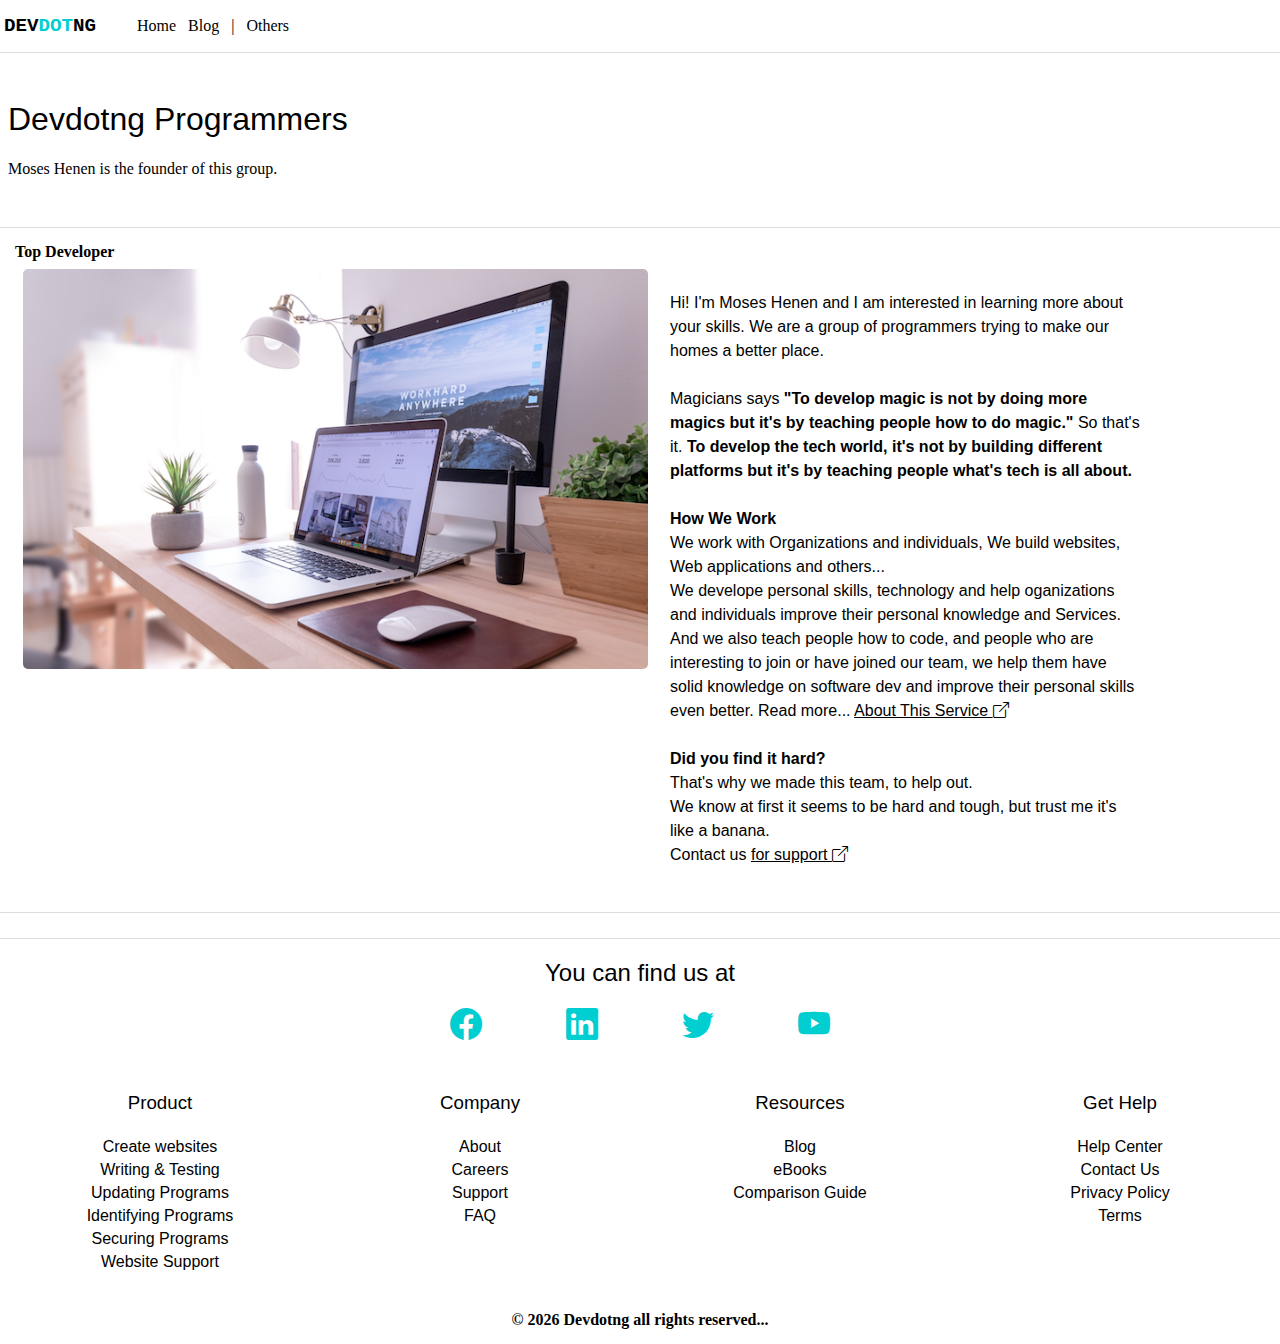
<file: others.html>
<!DOCTYPE html>
<html lang="en">
<head>
    <meta charset='utf-8'>
    <meta http-equiv='X-UA-Compatible' content='IE=edge'>
    <title>Devdotng | Programmers</title>
    <meta name='viewport' content='width=device-width, initial-scale=1'>
    <meta name="keywords" content="Devdotng, help, developer, programmer, work, website, it, net"/>
    <meta name="description" content="Read more about devdotng programmers"/>
    <link rel='stylesheet' type='text/css' href='./theme/bootstrap-icon/bootstrap-icons.css'>
    <link rel='stylesheet' type='text/css' media='screen' href='./theme/css/layout.css'>
    <link rel="icon" type="image/jpg" href="./imgs/3d-pro-with-lap.jpg"/>
</head>
<body>
    
    <header class="ex-home">
        <nav class="ex-top-nav" id="top_nav">
            <ul>
                <li class="top-links top-name">
                    <svg height="15" width="120">
                        <text x="0" y="15" fill="#000000" font-weight="bold">
                            DEV<tspan fill="#00CED1">DOT</tspan>NG
                        </text>
                    </svg>
                </li>
                <li class="top-links home-link"><a href="./">Home</a></li>
                <li class="top-links"><a href="blog.html">Blog</a></li>
                <li class="top-links">|</li>
                <li class="top-links"><a href="others.html">Others</a></li>
            </ul>
        </nav>
    </header>
    
    <main class="main-content" style="padding:8px;">
        <br><br><br><br>
        <h1>Devdotng Programmers</h1>
        <p>
            Moses Henen is the founder of this group.
        </p>
    </main>

    <section class="full-block-section">
        <strong>Top Developer</strong>

        <div class="images-block">

            <div class="images-box">
                <img src="./imgs/photo-1499951360447-b19be8fe80f5.png" alt="image" width="300" height="200"/>
            </div>

            <p class="paragraph">
                Hi! I'm Moses Henen and I am interested
                in learning more about your skills.
                We are a group of programmers trying to make our homes a
                better place.<br><br>
                Magicians says <b>"To develop magic is not by doing more magics 
                but it's by teaching people
                how to do magic."</b> So that's it. <strong>To develop the tech world, it's not by
                building different platforms but it's by teaching people what's tech is all about.</strong>
                <br><br>

                <b>How We Work</b><br>
                We work with Organizations and individuals,
                We build websites, Web applications and others...<br>
                We develope personal skills, technology and help oganizations and individuals
                improve their personal knowledge and Services.<br>
                And we also teach people how to code, and people who are interesting
                to join or have joined our team, we help them have solid knowledge on software dev
                and improve their personal skills even better. Read more... 
                <a href="./about.html" style="text-decoration: underline;">
                    About This Service 
                    <i class="bi bi-box-arrow-up-right"></i>
                </a>
                <br>
                <br>
                <b>Did you find it hard?</b><br>
                That's why we made this team, to help out.<br>
                We know at first it seems to be hard and tough, but trust me it's like a banana.<br>
                Contact us
                <a href="./contact.html" style="text-decoration: underline;">
                    for support 
                    <i class="bi bi-box-arrow-up-right"></i>
                </a>
            </p>
        </div>

    </section>

    <footer class="document-footer">
        <div class="social-links">
            <h2>You can find us at</h2>
            <div>
                <a href="https://www.facebook.com/devdotng" title="facebook"><i class="bi bi-facebook"></i></a>
                <a href="https://www.linkedin.com/in/devdotng" title="linkedin"><i class="bi bi-linkedin"></i></a>
                <a href="https://www.twitter.com/devdotng" title="twitter"><i class="bi bi-twitter"></i></a>
                <a href="https://www.youtube.com/devdotng" title="youtube"><i class="bi bi-youtube"></i></a>
            </div>
        </div>

        <div class="links-section">

            <div class="footer-links">
                <ul>
                    <li><h3>Product</h3></li>
                    <li><a href="./unavailable.html">Create websites</a></li>
                    <li><a href="./unavailable.html">Writing & Testing</a></li>
                    <li><a href="./unavailable.html">Updating Programs</a></li>
                    <li><a href="./unavailable.html">Identifying Programs</a></li>
                    <li><a href="./unavailable.html">Securing Programs</a></li>
                    <li><a href="./unavailable.html">Website Support</a></li>
                </ul>
            </div>
            <div class="footer-links">
                <ul>
                    <li><h3>Company</h3></li>
                    <li><a href="./about.html">About</a></li>
                    <li><a href="./unavailable.html">Careers</a></li>
                    <li><a href="./unavailable.html">Support</a></li>
                    <li><a href="./unavailable.html">FAQ</a></li>
                </ul>
            </div>
            <div class="footer-links">
                <ul>
                    <li><h3>Resources</h3></li>
                    <li><a href="./blog.html">Blog</a></li>
                    <li><a href="./unavailable.html">eBooks</a></li>
                    <li><a href="./unavailable.html">Comparison Guide</a></li>
                </ul>
            </div>
            <div class="footer-links">
                <ul>
                    <li><h3>Get Help</h3></li>
                    <li><a href="./help.html">Help Center</a></li>
                    <li><a href="./contact.html">Contact Us</a></li>
                    <li><a href="./unavailable.html">Privacy Policy</a></li>
                    <li><a href="./unavailable.html">Terms</a></li>
                </ul>
            </div>
        </div>

        <div class="copyright">
            <b> &copy; <span id="copyright_date"></span> Devdotng all rights reserved...</b>
        </div>
    </footer>

    <script>
        function copyright() {
            let copyright_date_element = document.getElementById("copyright_date");
            let current_year = new Date().getFullYear();
            copyright_date_element.innerText = current_year;
        }
        copyright();
    </script>
</body>
</html>
</file>
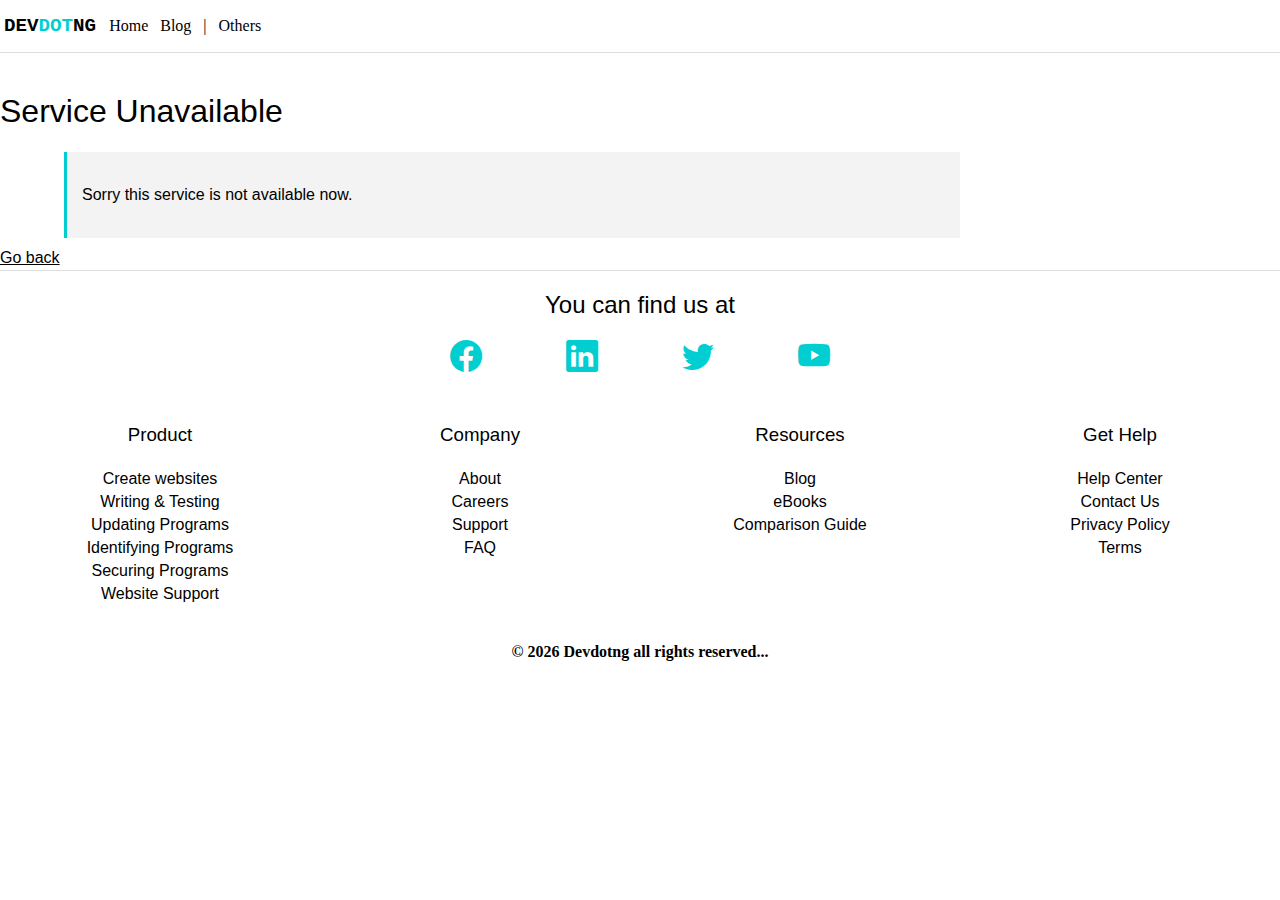
<file: unavailable.html>
<!DOCTYPE html>
<html lang="en">
<head>
    <meta charset='utf-8'>
    <meta http-equiv='X-UA-Compatible' content='IE=edge'>
    <title>Devdotng | Service unavailable</title>
    <meta name='viewport' content='width=device-width, initial-scale=1'>
    <meta name="robots" content="noindex, nofollow" />
    <link rel='stylesheet' type='text/css' href='./theme/bootstrap-icon/bootstrap-icons.css'>
    <link rel='stylesheet' type='text/css' media='screen' href='./theme/css/layout.css'>
</head>
<body>
    
    <header class="ex-home">
        <nav class="ex-top-nav" id="top_nav">
            <ul>
                <li class="top-links top-name">DEV<span class="dot">DOT</span>NG</li>
                <li class="top-links home-link"><a href="./">Home</a></li>
                <li class="top-links"><a href="blog.html">Blog</a></li>
                <li class="top-links">|</li>
                <li class="top-links"><a href="others.html">Others</a></li>
            </ul>
        </nav>
    </header>
    
    <main class="main-content">
        <br><br><br><br>
        <h1>Service Unavailable</h1>
        <div class="block-section text-container">
            <p class="big-text">
                Sorry this service is not available now.
            </p>
        </div>
        <a href="./" style="text-decoration:underline;" class="big-text">Go back</a>

    </main>

    <footer class="document-footer">
        <div class="social-links">
            <h2>You can find us at</h2>
            <div>
                <a href="https://www.facebook.com/devdotng" title="facebook"><i class="bi bi-facebook"></i></a>
                <a href="https://www.linkedin.com/in/devdotng" title="linkedin"><i class="bi bi-linkedin"></i></a>
                <a href="https://www.twitter.com/devdotng" title="twitter"><i class="bi bi-twitter"></i></a>
                <a href="https://www.youtube.com/devdotng" title="youtube"><i class="bi bi-youtube"></i></a>
            </div>
        </div>

        <div class="links-section">

            <div class="footer-links">
                <ul>
                    <li><h3>Product</h3></li>
                    <li><a href="./unavailable.html">Create websites</a></li>
                    <li><a href="./unavailable.html">Writing & Testing</a></li>
                    <li><a href="./unavailable.html">Updating Programs</a></li>
                    <li><a href="./unavailable.html">Identifying Programs</a></li>
                    <li><a href="./unavailable.html">Securing Programs</a></li>
                    <li><a href="./unavailable.html">Website Support</a></li>
                </ul>
            </div>
            <div class="footer-links">
                <ul>
                    <li><h3>Company</h3></li>
                    <li><a href="./about.html">About</a></li>
                    <li><a href="./unavailable.html">Careers</a></li>
                    <li><a href="./unavailable.html">Support</a></li>
                    <li><a href="./unavailable.html">FAQ</a></li>
                </ul>
            </div>
            <div class="footer-links">
                <ul>
                    <li><h3>Resources</h3></li>
                    <li><a href="./blog.html">Blog</a></li>
                    <li><a href="./unavailable.html">eBooks</a></li>
                    <li><a href="./unavailable.html">Comparison Guide</a></li>
                </ul>
            </div>
            <div class="footer-links">
                <ul>
                    <li><h3>Get Help</h3></li>
                    <li><a href="./help.html">Help Center</a></li>
                    <li><a href="./contact.html">Contact Us</a></li>
                    <li><a href="./unavailable.html">Privacy Policy</a></li>
                    <li><a href="./unavailable.html">Terms</a></li>
                </ul>
            </div>
        </div>

        <div class="copyright">
            <b> &copy; <span id="copyright_date"></span> Devdotng all rights reserved...</b>
        </div>
    </footer>

    <script>
        function copyright() {
            let copyright_date_element = document.getElementById("copyright_date");
            let current_year = new Date().getFullYear();
            copyright_date_element.innerText = current_year;
        }
        copyright();
    </script>
</body>
</html>
</file>
<file: theme/css/layout.css>
body {
    overflow-x: hidden;
    overflow-y: auto;
    height: auto;
    padding: 0;
    margin: 0;
    font-family: 'Times New Roman', Times, serif;
}
* { box-sizing: border-box; }
img { max-width: 100%; }
a:link,
a:visited,
a:hover,
a:active {
    color: #000; /*Back*/
    text-decoration: none;
}
a:active {
    color: #00CED1; /*Dark Turquoise*/
    text-decoration: none;
}
.styled-link { color: #00CED1 !important; }
h1, h2, h3, h4, h5, h6 {
    font-family: Verdana, Geneva, Tahoma, sans-serif;
    font-weight: lighter;
}
.home {
    display: block;
    width: 100%;
    height: 50vh;
    background-image: url(../bg.jpg);
    background-size: 100% 100%;
    background-repeat: no-repeat;
    position: relative;
    overflow: hidden;
}
@media only screen and (orientation: landscape) {
    .home {
        height: 80vh;
    }
}
.home > .cover {
    width: 100%;
    height: 100%;
    /* background-color: rgba(0, 0, 0, 0.5); */
    background-image: -webkit-radial-gradient(rgba(0 , 0, 0, 0.5), rgba(0, 0, 0, 0.9));
    background-image: radial-gradient(rgba(0 , 0, 0, 0.5), rgba(0, 0, 0, 0.9));
    position: absolute;
    overflow: hidden;
}

.home > .top-nav {
    width: 90%;
    display: block;
    background-color: #fff;
    position: relative;
    margin-left: auto;
    margin-right: auto;
    margin-top: 15px;
    border-radius: 3px;
    z-index: 1;
}
.home > .fixed_top_nav {
    position: fixed;
    top: 0;
    width: 100%;
    margin: 0;
    border-radius: 0px 0px 3px 3px;
    border-bottom: 1px solid #ddd;
    overflow: auto;
    z-index: 2;
}
@media screen and (max-width: 768px) {
    .home > .top-nav {
        position: fixed;
        top: 0;
        width: 100%;
        margin: 0;
        border-radius: 0px;
        border-bottom: 1px solid #ddd;
        overflow: hidden;
        z-index: 2;
    }
    .hide-me-on-mobile { display: none !important; }
}
.ex-top-nav {
    display: block;
    background-color: #fff;
    position: fixed;
    top: 0;
    width: 100%;
    margin: 0;
    border-bottom: 1px solid #ddd;
    overflow: auto;
    z-index: 2;
}
.home > .top-nav::after{
    clear: both;
    content: "";
    display: table;
}
.home > .top-nav ul,
.ex-top-nav ul {
    padding: 0;
    margin: 0;
    list-style-type: none;
}
.home > .top-nav ul .top-links:nth-child(2) { margin-left: 1px; }
.ex-top-nav ul .top-links:nth-child(2) { margin-left: 1px; }
.home > .top-nav ul .top-links {
    display: inline-block;
    padding: 15px 4px;
}
.ex-top-nav ul .top-links {
    display: inline-block;
    padding: 15px 4px;
}
.home > .top-nav ul .top-name { font-weight: bold; font-family: 'Courier New', Courier, monospace; font-size: 1.2em; user-select: none; }
.ex-top-nav ul .top-name { font-weight: bold; font-family: 'Courier New', Courier, monospace; font-size: 1.2em; user-select: none; }
.home > .top-nav ul .top-links .dot { color: #0ababd; }
.ex-top-nav ul .top-links .dot { color: #00CED1; }
.home > .top-nav ul .home-link a { color: #000; }
.home > .top-nav ul .msg-us { display: none; }
.home > .top-nav ul .top-links button,
.ex-top-nav ul .top-links button {
    background-color: #00CED1;
    color: #fff;
    border: none;
    padding: 8px 15px;
    border-radius: 3px;
    display: none;
}
.home > .top-nav ul .top-links button:hover {
    opacity: 0.8;
}
.home > .tip {
    position: relative;
    color: #fff;
    text-align: center;
    margin-top: 120px;
    z-index: 1;
}
.home > .tip h1 {
    font-family: Arial, Helvetica, sans-serif;
    font-weight: lighter;
    font-size: 110%;
}
.home > .tip p {
    font-family: Arial, Helvetica, sans-serif;
    font-weight: lighter;
    color: rgb(160, 153, 153);
}
.home .quick-contact {
    display: none;
    background-color: rgba(255, 255, 255, 0.3);
    position: relative;
    width: 80%;
    margin-left: auto;
    margin-right: auto;
    padding: 10px;
    border-radius: 3px;
    text-align: center;
    margin-top: 30px;
    z-index: 1;
}
.home .quick-contact form input[type=text],
.home .quick-contact form select {
    border: none;
    background-color: #fff;
    border-radius: 3px;
    padding: 8px;
    margin-right: 2px;
    width: 100%;
    margin-top: 8px;
}
.home .quick-contact form input[type=text]:focus,
.home .quick-contact form select:focus {
    border: none;
    outline: none;
    box-shadow: 0px 0px 8px rgba(0, 206, 209, 0.5);
}
.home .quick-contact form select {
    padding: 7px 25px;
}
.home .quick-contact form input[type=submit] {
    border: none;
    background-color: #00CED1;
    color: #fff;
    padding: 7px 35px;
    cursor: pointer;
    border-radius: 3px;
    width: 100%;
    margin-top: 10px;
}
.home .quick-contact form input[type=submit]:hover {
    cursor: pointer;
    opacity: 0.8;
}
.main-content {
    position: relative;
}
.main-content > .progress {
    box-sizing: border-box;
    background-color: #fff;
    width: 95%;
    margin-left: auto;
    margin-right: auto;
    position: relative;
    top: -40px;
    border-radius: 4px;
    border: 1px solid #ddd;
    z-index: 1;
}
.main-content > .progress .box {
    display:  inline-block;
    padding: 15px;
    text-align: center;
    margin-left: 8px;
    width: calc(100% / 2.5);
}
.main-content > .progress .box .bi {
    font-size: 2.5em;
    color: #00CED1;
}
.main-content > .progress .box p {
    font-size: small;
    color: #505050;
}
.main-content > .progress .box .iden {
    font-size: small;
    background-color: #DDDD;
    padding: 2px 15px;
    border-radius: 8px;
}
.main-content > .simple-section {
    box-sizing: border-box;
    width: 100%;
}
.main-content > .simple-section:after {
    content: "";
    clear: both;
    display: table;
}
.main-content > .simple-section .left,
.main-content > .simple-section .right {
    width: 100%;
    box-sizing: border-box;
    float: left;
    padding: 8px;
}
.main-content > .simple-section .box {
    width: 95%;
    margin-left: auto;
    margin-right: auto;
    border: 1px solid #ddd;
    border-radius: 8px;
    height: auto;
    padding: 15px;
    overflow: hidden;
    text-align: center;
}
.main-content > .simple-section .box:nth-child(2) { 
    padding: 2px; 
    height: 200px;
}
.main-content > .simple-section .box img {
    width: 100%;
    position: relative;
    top: 0px;
    height: auto;
}
.block-section {
    width: 100%;
    display: block;
    padding: 15px;
    box-sizing: border-box;
}
.full-block-section {
    width: 100%;
    display: block;
    padding: 8px;
    box-sizing: border-box;
    border-top: 1px solid #ddd;
    border-bottom: 1px solid #ddd;
    margin-top: 25px;
    margin-bottom: 25px;
}
.block-box {
    width: 100%;
    box-sizing: border-box;
    border: 1px solid #ddd;
    border-radius: 5px;
    padding: 8px;
    height: auto;
    overflow: auto;
}
.document-footer {
    width: 100%;
    border-top: 1px solid #ddd;
    margin: 0;
    background-color: #fff;
}
.document-footer > .copyright {
    width: 100%;
    padding: 15px;
    text-align: center;
}
#tiping_text {
    opacity: 0;
    transition: 1s;
}
.dynamic_caret {
    animation: dynamic-caret 0.5s linear infinite;
}
@keyframes dynamic-caret {
    0% { opacity: 1; }
    100% { opacity: 0; }
}
.images-block {
    padding: 0;
    width: 100%;
    text-align: center;
}
.images-block::after {
    content: "";
    clear: both;
    display: table;
}
.images-block .images-box {
    display: block;
    width: 100%;
    height: auto;
    overflow: hidden;
    margin: 0px;
    float: left;
    border-radius: 5px;
}
.images-block .images-box img { width: 100%; height: auto; }
.paragraph {
    width: 100%;
    float: left;
    font-family: Verdana, Geneva, Tahoma, sans-serif;
    padding: 14px;
    text-align: left;
    line-height: 150%;
}
.how-we-work {
    font-family: Verdana, Geneva, Tahoma, sans-serif;
    padding: 14px;
    text-align: left;
    line-height: 150%;
}

.progress_area {
    box-sizing: border-box;
    background-color: #fff;
    width: 100%;
    position: static;
    border-radius: 4px;
    border: 1px solid transparent;
    text-align: left;
}
.progress_area .box {
    display:  inline-block;
    padding: 8px;
    text-align: center;
    margin-left: 8px;
    width: calc(100% / 2.5);
}
.progress_area .box .bi {
    font-size: 2.5em;
    color: #00CED1;
}
.progress_area .box p {
    font-size: small;
    color: #505050;
}
.progress_area .box .iden {
    font-size: small;
    background-color: #DDDD;
    padding: 2px 15px;
    border-radius: 8px;
}
.social-links {
    text-align: center;
    width: 100%;
}
.social-links h2 { font-weight: lighter; }
.social-links a .bi {
    font-size: 1.8em;
    margin: 1px;
    color: #00CED1;
}
.document-footer ul {
    padding: 0;
    margin: 0;
    list-style-type: none;
    display: inline-block;
}
.document-footer a {
    font-family: Verdana, Geneva, Tahoma, sans-serif;
    padding: 15px 25px;
}
.links-section { margin: 25px 0px; }
.links-section::after {
    content: "";
    clear: both;
    display: table;
}
.document-footer .footer-links {
    text-align: center;
    width: 100%;
    float: left;
}
.document-footer .footer-links li {
    padding-top: 5px;
}
.text-container {
    border-left: 3px solid #00CED1;
    margin: 8px;
    margin-left: 5%;
    width: 90%;
    background-color: #f3f3f3;
}
.big-text {
    font-family: Verdana, Geneva, Tahoma, sans-serif;
    line-height: 150%;
    font-size: 100%;
    font-weight: lighter;
}

.gallery {
    width: 90%;
    margin-left: auto;
    margin-right: auto;
    overflow: hidden;
}
.gallery .frame {
    display: inline-block;
    overflow: hidden;
    border: 1px solid #ddd;
    border-radius: 3px;
    text-align: center;
    padding: 8px;
    width: 100%;
}
.gallery .frame a {
    display: inline-block;
    width: 300px;
    height: 300px;
    overflow: hidden;
}
.gallery .frame a img {
    width: 100%;
}
.gallery .frame p {
    background-color: #f6f6f6;
    padding: 8px;
    font-family: Verdana, Geneva, Tahoma, sans-serif;
    line-height: 150%;
}
.drop-down {
    position: relative;
}
.drop-down .drop-down-content {
    display: none;
    position: absolute;
    top: 50px;
    left: 0px;
    background-color: #fff;
    padding: 8px;
    box-shadow: 2px 2px 8px rgba(0,0,0,0.3);
    width: 300px;
    border-radius: 3px;
    padding-top: 15px;
    text-align: left;
    z-index: 1;
}
.drop-down .drop-down-content a {
    display: block;
    border-bottom: 1px solid #ddd;
}
.drop-down .drop-down-content a:last-child {
    border-bottom: 1px solid transparent;
}
.drop-down .drop-down-content::before {
    content: "";
    display: inline-block;
    background-color: #fff;
    border: 3px solid #fff;
    border-bottom: 0px solid transparent;
    position: absolute;
    top: -12px;
    left: 20px;
    transform: rotate(40deg);
    width: 25px;
    height: 25px;
    box-shadow: -3px -3px 5px rgba(0,0,0,0.1);
}
.drop-down:hover .drop-down-content { display: inline-block; }
.half-block-on-large-screen {
    width: 95%;
    margin-left: 2%;
}

@media only screen and (min-width: 768px) {

    .home {
        display: block;
        width: 100%;
        height: 45vh;
        background-image: url(../bg.jpg);
        background-size: 100% 100%;
        background-repeat: no-repeat;
        position: relative;
        overflow: hidden;
    }

    .home > .cover {
        width: 100%;
        height: 100%;
        /* background-color: rgba(0, 0, 0, 0.5); */
        background-image: -webkit-radial-gradient(rgba(0 , 0, 0, 0.5), rgba(0, 0, 0, 0.9));
        background-image: radial-gradient(rgba(0 , 0, 0, 0.5), rgba(0, 0, 0, 0.9));
        position: absolute;
        overflow: hidden;
    }
    .home > .top-nav {
        width: 90%;
        display: block;
        background-color: #fff;
        position: relative;
        margin-left: auto;
        margin-right: auto;
        margin-top: 15px;
        border-radius: 3px;
        z-index: 1;
    }
    .home > .fixed_top_nav {
        position: fixed;
        top: 0;
        width: 100%;
        margin: 0;
        border-radius: 0px 0px 3px 3px;
        border-bottom: 1px solid #ddd;
        overflow: auto;
        z-index: 2;
    }
    .home > .top-nav::after{
        clear: both;
        content: "";
        display: table;
    }
    .home > .top-nav ul {
        padding: 0;
        margin: 0;
        list-style-type: none;
    }
    .home > .top-nav ul .top-links:nth-child(2) { margin-left: 8px; }
    .home > .top-nav ul .top-links {
        display: inline-block;
        padding: 15px 8px;
    }
    .home > .top-nav ul .top-name { display: inline; font-weight: bold; font-family: 'Courier New', Courier, monospace; font-size: 1.2em; user-select: none; }
    .home > .top-nav ul .top-links .dot { color: #00CED1; }
    .home > .top-nav ul .home-link a { color: #00CED1; }
    .home > .top-nav ul .msg-us { display: inline-block; }
    .home > .top-nav ul .top-links button {
        background-color: #00CED1;
        color: #fff;
        border: none;
        padding: 8px 15px;
        border-radius: 3px;
        display: inline-block;
    }
    .home > .top-nav ul .top-links button:hover {
        opacity: 0.8;
    }
    .home > .tip {
        position: relative;
        color: #fff;
        text-align: center;
        margin-top: 150px;
        z-index: 1;
    }
    .home > .tip h1 {
        font-family: Arial, Helvetica, sans-serif;
        font-weight: lighter;
        font-size: 150%;
    }
    .home > .tip p {
        font-family: Arial, Helvetica, sans-serif;
        font-weight: lighter;
        color: rgb(160, 153, 153);
    }
    .main-content {
        position: relative;
    }
    .main-content > .progress {
        box-sizing: border-box;
        background-color: #fff;
        width: 95%;
        margin-left: 2.5%;
        margin-right: 2.5%;
        position: absolute;
        top: -40px;
        border-radius: 4px;
        border: 1px solid #ddd;
        text-align: center;
        z-index: 1;
    }
    .main-content > .progress .box {
        display:  inline-block;
        padding: 8px;
        text-align: center;
        margin-left: 8px;
        width: initial;
    }
    .main-content > .progress .box .bi {
        font-size: 2.5em;
        color: #00CED1;
    }
    .main-content > .progress .box p {
        font-size: small;
        color: #505050;
    }
    .main-content > .progress .box .iden {
        font-size: small;
        background-color: #DDDD;
        padding: 2px 15px;
        border-radius: 8px;
    }
    .main-content > .simple-section {
        box-sizing: border-box;
        width: 100%;
    }
    .main-content > .simple-section:after {
        content: "";
        clear: both;
        display: table;
    }
    .main-content > .simple-section .left,
    .main-content > .simple-section .right {
        width: 100%;
        box-sizing: border-box;
        float: left;
        padding: 8px;
    }
    .main-content > .simple-section .box {
        width: 95%;
        margin-left: auto;
        margin-right: auto;
        border: 1px solid #ddd;
        border-radius: 8px;
        height: 350px;
        padding: 15px;
        overflow: hidden;
        text-align: center;
    }
    .main-content > .simple-section .box:nth-child(2) { padding: 2px; }
    .main-content > .simple-section .box img {
        width: 100%;
        position: relative;
        top: -100px;
        height: auto;
    }
    .block-section {
        width: 100%;
        display: block;
        padding: 15px;
        box-sizing: border-box;
    }
    .full-block-section {
        width: 100%;
        display: block;
        padding: 8px;
        box-sizing: border-box;
        border-top: 1px solid #ddd;
        border-bottom: 1px solid #ddd;
        margin-top: 25px;
        margin-bottom: 25px;
    }
    .block-box {
        width: 100%;
        box-sizing: border-box;
        border: 1px solid #ddd;
        border-radius: 5px;
        padding: 8px;
        height: auto;
        overflow: auto;
    }
    .document-footer {
        width: 100%;
        border-top: 1px solid #ddd;
        margin: 0;
        background-color: #fff;
    }
    .document-footer > .copyright {
        width: 100%;
        padding: 15px;
        text-align: center;
    }
    #tiping_text {
        opacity: 0;
        transition: 1s;
    }
    .dynamic_caret {
        animation: dynamic-caret 0.5s linear infinite;
    }
    @keyframes dynamic-caret {
        0% { opacity: 1; }
        100% { opacity: 0; }
    }
    .images-block {
        padding: 0;
        width: 100%;
        text-align: center;
    }
    .images-block::after {
        content: "";
        clear: both;
        display: table;
    }
    .images-block .images-box {
        display: block;
        width: 50%;
        height: 400px;
        overflow: hidden;
        margin: 0px;
        float: left;
        border-radius: 5px;
    }
    .images-block .images-box img { width: 100%; height: auto; }
    .paragraph {
        width: 100%;
        float: left;
        font-family: Verdana, Geneva, Tahoma, sans-serif;
        padding: 14px;
        text-align: left;
        line-height: 150%;
    }
    .images-block .paragraph { width: 50%; }
    .how-we-work {
        font-family: Verdana, Geneva, Tahoma, sans-serif;
        padding: 14px;
        text-align: left;
        line-height: 150%;
    }
    
    .progress_area {
        box-sizing: border-box;
        background-color: #fff;
        width: 100%;
        position: static;
        border-radius: 4px;
        border: 1px solid transparent;
        text-align: left;
    }
    .progress_area .box {
        display:  inline-block;
        padding: 8px;
        text-align: center;
        margin-left: 8px;
        width: calc(100% / 4.5);
    }
    .progress_area .box .bi {
        font-size: 2.5em;
        color: #00CED1;
    }
    .progress_area .box p {
        font-size: small;
        color: #505050;
    }
    .progress_area .box .iden {
        font-size: small;
        background-color: #DDDD;
        padding: 2px 15px;
        border-radius: 8px;
    }
    .social-links {
        text-align: center;
    }
    .social-links h2 { font-weight: lighter; }
    .social-links a .bi {
        font-size: 2em;
        margin: 3px 15px;
        color: #00CED1;
    }
    .document-footer ul {
        padding: 0;
        margin: 0;
        list-style-type: none;
        display: inline-block;
    }
    .document-footer a {
        font-family: Verdana, Geneva, Tahoma, sans-serif;
    }
    .links-section { margin: 25px 0px; }
    .links-section::after {
        content: "";
        clear: both;
        display: table;
    }
    .document-footer .footer-links {
        text-align: center;
        width: calc(100% / 4);
        float: left;
    }
    .document-footer .footer-links li {
        padding-top: 5px;
    }

    .gallery .frame {
        display: inline-block;
        overflow: hidden;
        border: 1px solid #ddd;
        border-radius: 3px;
        text-align: center;
        padding: 8px;
        width: calc(100% / 2.1);
    }

    .text-container {
        border-left: 3px solid #00CED1;
        margin: 8px;
        margin-left: 5%;
        width: 70%;
        background-color: #f3f3f3;
    }
}

@media screen and (min-width: 768px) and (orientation: landscape) {
    .home > .tip {
        margin-top: 70px;
    }
    .home {
        height: 80vh;
    }
}

@media only screen and (min-width: 1024px) {
    a:visited,
    a:hover,
    a:active {
        color: #000; /*Back*/
        text-decoration: none;
    }
    a:active {
        color: #00CED1; /*Dark Turquoise*/
        text-decoration: none;
    }
    .styled-link { color: #00CED1 !important; }
    h1, h2, h3, h4, h5, h6 {
        font-family: Verdana, Geneva, Tahoma, sans-serif;
        font-weight: lighter;
    }
    .home {
        display: block;
        width: 100%;
        height: 80vh;
        background-image: url(../bg.jpg);
        background-size: 100% 100%;
        background-repeat: no-repeat;
        position: relative;
        overflow: hidden;
        text-align: center;
    }
    .home > .cover {
        width: 100%;
        height: 100%;
        /* background-color: rgba(0, 0, 0, 0.5); */
        background-image: -webkit-radial-gradient(rgba(0 , 0, 0, 0.5), rgba(0, 0, 0, 0.9));
        background-image: radial-gradient(rgba(0 , 0, 0, 0.5), rgba(0, 0, 0, 0.9));
        position: absolute;
        z-index: 0;
        overflow: hidden;
    }
    .home > .top-nav {
        width: 80%;
        display: block;
        background-color: #fff;
        position: relative;
        margin-left: auto;
        margin-right: auto;
        margin-top: 15px;
        border-radius: 3px;
        z-index: 1;
    }
    .home > .fixed_top_nav {
        position: fixed;
        top: 0;
        width: 100%;
        margin: 0;
        border-radius: 0px 0px 3px 3px;
        border-bottom: 1px solid #ddd;
        overflow: visible;
        z-index: 2;
    }
    .home > .top-nav::after{
        clear: both;
        content: "";
        display: table;
    }
    .home > .top-nav ul {
        padding: 0;
        margin: 0;
        list-style-type: none;
    }
    .home > .top-nav ul .top-links:nth-child(2) { margin-left: 5px; }
    .home > .top-nav ul .top-links {
        display: inline-block;
        padding: 15px;
    }
    .home > .top-nav ul .top-name { font-weight: bold; font-family: 'Courier New', Courier, monospace; font-size: 1.2em; user-select: none; }
    .home > .top-nav ul .top-links .dot { color: #00CED1; }
    .home > .top-nav ul .home-link a { color: #00CED1; }
    .home > .top-nav ul .top-links button {
        background-color: #00CED1;
        color: #fff;
        border: none;
        padding: 8px 15px;
        border-radius: 3px;
        display: inline-block;
    }
    .home > .top-nav ul .top-links button:hover {
        opacity: 0.8;
    }
    .home > .tip {
        position: relative;
        color: #fff;
        text-align: center;
        margin-top: 120px;
        z-index: 1;
    }
    .home > .tip h1 {
        font-family: Arial, Helvetica, sans-serif;
        font-weight: lighter;
        font-size: 200%;
    }
    .home > .tip p {
        font-family: Arial, Helvetica, sans-serif;
        font-weight: lighter;
        color: rgb(160, 153, 153);
    }
    .home .quick-contact {
        display: inline-block;
        background-color: rgba(255, 255, 255, 0.3);
        position: relative;
        width: auto;
        margin-left: auto;
        margin-right: auto;
        padding: 10px;
        border-radius: 3px;
        text-align: center;
        margin-top: 30px;
        z-index: 1;
    }
    .home .quick-contact form input[type=text],
    .home .quick-contact form select {
        border: none;
        background-color: #fff;
        border-radius: 3px;
        padding: 8px 25px;
        margin-right: 2px;
        width: initial;
        margin-top: initial;
    }
    .home .quick-contact form input[type=text]:focus,
    .home .quick-contact form select:focus {
        border: none;
        outline: none;
        box-shadow: 0px 0px 8px rgba(0, 206, 209, 0.5);
    }
    .home .quick-contact form select {
        padding: 7px 25px;
    }
    .home .quick-contact form input[type=submit] {
        border: none;
        background-color: #00CED1;
        color: #fff;
        padding: 7px 35px;
        cursor: pointer;
        border-radius: 3px;
        width: initial;
        margin-top: initial;
    }
    .home .quick-contact form input[type=submit]:hover {
        cursor: pointer;
        opacity: 0.8;
    }
    .main-content {
        position: relative;
    }
    .main-content > .progress {
        box-sizing: border-box;
        background-color: #fff;
        width: 75%;
        margin-left: calc(25% / 2);
        margin-right: calc(25% / 2);
        position: absolute;
        top: -40px;
        border-radius: 4px;
        border: 1px solid #ddd;
        text-align: center;
        z-index: 1;
    }
    .main-content > .progress .box {
        display:  inline-block;
        padding: 15px;
        text-align: center;
        margin-left: 8px;
    }
    .main-content > .progress .box .bi {
        font-size: 2.5em;
        color: #00CED1;
    }
    .main-content > .progress .box p {
        font-size: small;
        color: #505050;
    }
    .main-content > .progress .box .iden {
        font-size: small;
        background-color: #DDDD;
        padding: 2px 15px;
        border-radius: 8px;
    }
    .main-content > .simple-section {
        box-sizing: border-box;
        width: 100%;
    }
    .main-content > .simple-section:after {
        content: "";
        clear: both;
        display: table;
    }
    .main-content > .simple-section .left,
    .main-content > .simple-section .right {
        width: 50%;
        box-sizing: border-box;
        float: left;
        padding: 8px;
    }
    .main-content > .simple-section .box {
        width: 90%;
        margin-left: auto;
        margin-right: auto;
        border: 1px solid #ddd;
        border-radius: 8px;
        height: 520px;
        padding: 15px;
        overflow: hidden;
        text-align: center;
    }
    .main-content > .simple-section .box:nth-child(2) { padding: 2px; }
    .main-content > .simple-section .box img {
        width: 100%;
        position: relative;
        top: 0px;
        height: auto;
    }
    .block-section {
        width: 100%;
        display: block;
        padding: 15px;
        box-sizing: border-box;
    }
    .full-block-section {
        width: 100%;
        display: block;
        padding: 15px;
        box-sizing: border-box;
        border-top: 1px solid #ddd;
        border-bottom: 1px solid #ddd;
        margin-top: 25px;
        margin-bottom: 25px;
    }
    .block-box {
        width: 100%;
        box-sizing: border-box;
        border: 1px solid #ddd;
        border-radius: 5px;
        padding: 8px;
        height: auto;
        overflow: auto;
    }
    .document-footer {
        width: 100%;
        border-top: 1px solid #ddd;
        margin: 0;
        background-color: #fff;
    }
    .document-footer > .copyright {
        width: 100%;
        padding: 15px;
        text-align: center;
    }
    #tiping_text {
        opacity: 0;
        transition: 1s;
    }
    .dynamic_caret {
        animation: dynamic-caret 0.5s linear infinite;
    }
    @keyframes dynamic-caret {
        0% { opacity: 1; }
        100% { opacity: 0; }
    }
    .images-block {
        padding: 0;
        width: 100%;
        text-align: center;
    }
    .images-block::after {
        content: "";
        clear: both;
        display: table;
    }
    .images-block .images-box {
        display: block;
        width: 50%;
        height: 400px;
        overflow: hidden;
        margin: 8px;
        float: left;
        border-radius: 5px;
    }
    .images-block .images-box img { width: 100%; height: auto; }
    .paragraph {
        width: 40%;
        float: left;
        font-family: Verdana, Geneva, Tahoma, sans-serif;
        padding: 14px;
        text-align: left;
        line-height: 150%;
    }
    .images-block .paragraph { width: 40%; }
    .how-we-work {
        font-family: Verdana, Geneva, Tahoma, sans-serif;
        padding: 14px;
        text-align: left;
        line-height: 150%;
    }
    
    .progress_area {
        box-sizing: border-box;
        background-color: #fff;
        width: 100%;
        position: static;
        border-radius: 4px;
        border: 1px solid transparent;
        text-align: center;
    }
    .progress_area .box {
        display:  inline-block;
        padding: 15px;
        text-align: center;
        margin-left: 8px;
        width: initial;
    }
    .progress_area .box .bi {
        font-size: 2.5em;
        color: #00CED1;
    }
    .progress_area .box p {
        font-size: small;
        color: #505050;
    }
    .progress_area .box .iden {
        font-size: small;
        background-color: #DDDD;
        padding: 2px 15px;
        border-radius: 8px;
    }
    .social-links {
        text-align: center;
    }
    .social-links h2 { font-weight: lighter; }
    .social-links a .bi {
        font-size: 2em;
        margin: 3px 15px;
        color: #00CED1;
    }
    .document-footer ul {
        padding: 0;
        margin: 0;
        list-style-type: none;
        display: inline-block;
    }
    .document-footer a {
        font-family: Verdana, Geneva, Tahoma, sans-serif;
    }
    .links-section { margin: 25px 0px; }
    .links-section::after {
        content: "";
        clear: both;
        display: table;
    }
    .document-footer .footer-links {
        text-align: center;
        width: calc(100% / 4);
        float: left;
    }
    .document-footer .footer-links li {
        padding-top: 5px;
    }
    .gallery .frame {
        display: inline-block;
        overflow: hidden;
        border: 1px solid #ddd;
        border-radius: 3px;
        text-align: center;
        padding: 8px;
        width: calc(100% / 3.1);
    }
    .text-container {
        border-left: 3px solid #00CED1;
        margin: 8px;
        margin-left: 5%;
        width: 70%;
        background-color: #f3f3f3;
    }
    .half-block-on-large-screen {
        width: 80%;
        margin-left: 10%;
    }
}
</file>
